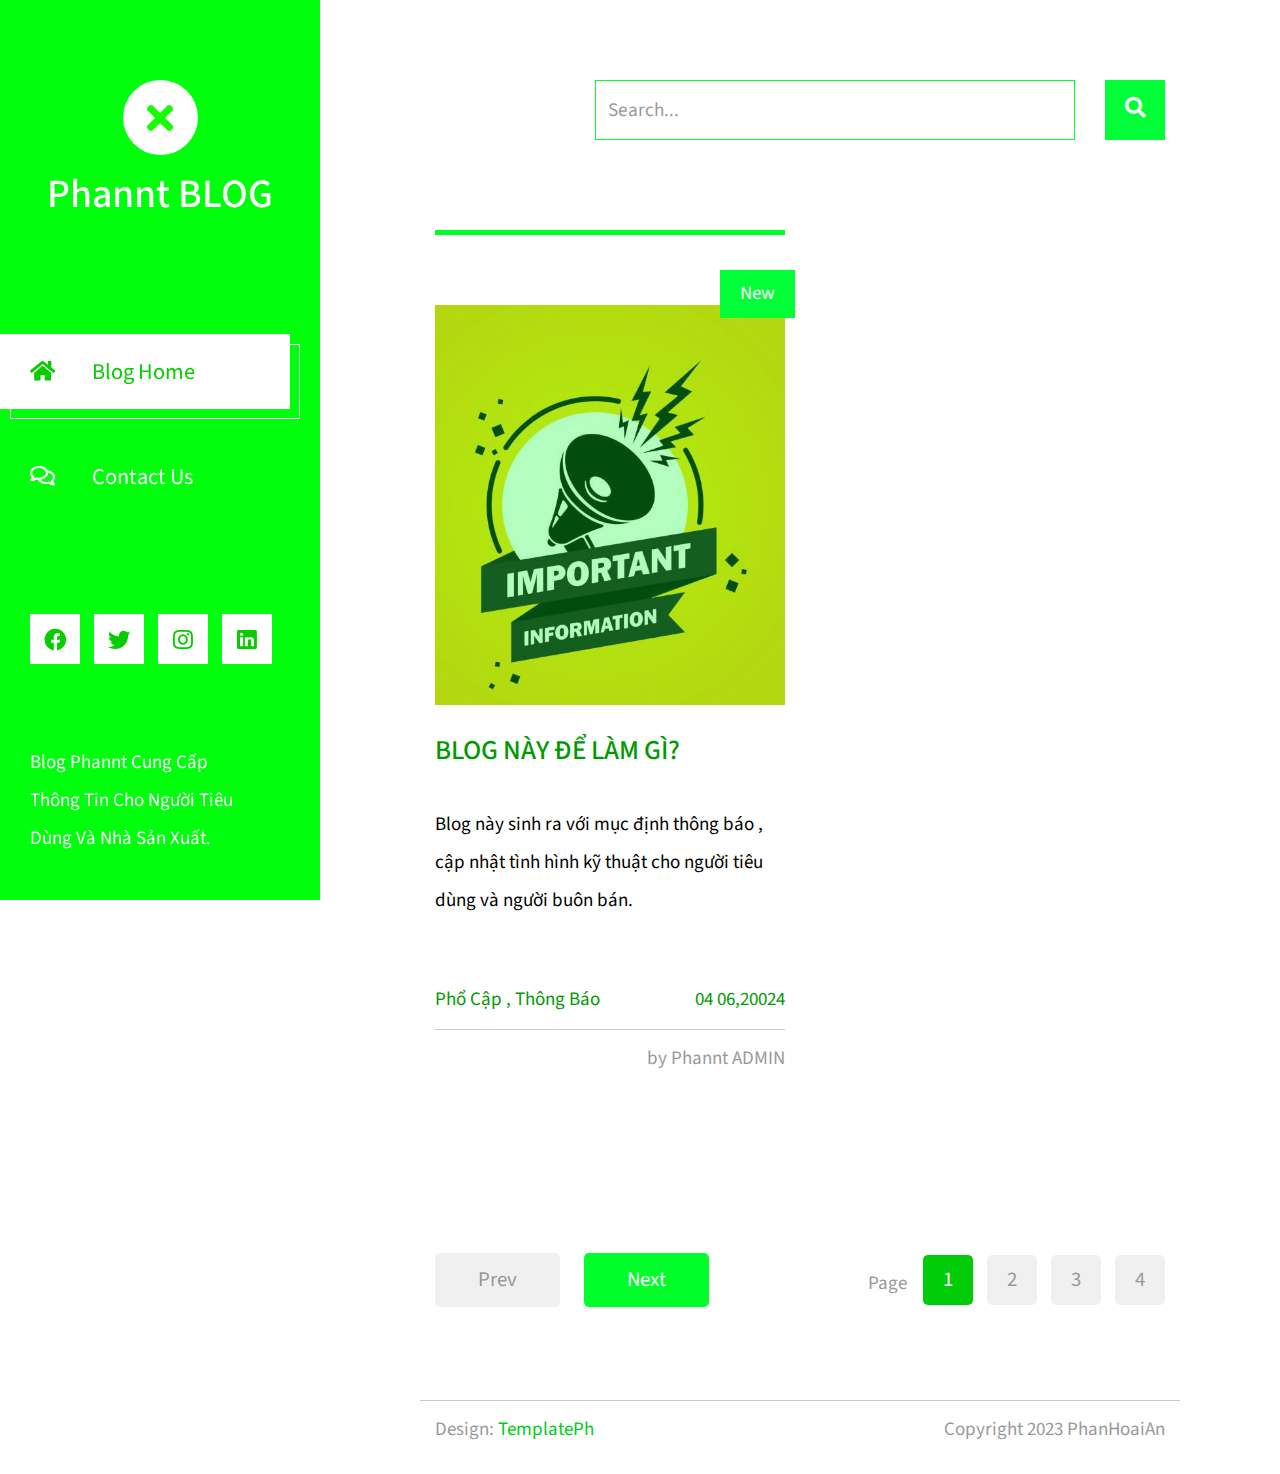
<file: blog/index.html>
<!DOCTYPE html>
<html lang="en">
<head>
	<meta charset="UTF-8">
	<meta name="viewport" content="width=device-width, initial-scale=1.0">
	<title>BLOG</title>
	<link rel="stylesheet" href="fontawesome/css/all.min.css"> <!-- https://fontawesome.com/ -->
	<link href="https://fonts.googleapis.com/css2?family=Source+Sans+Pro&display=swap" rel="stylesheet"> <!-- https://fonts.google.com/ -->
    <link href="css/bootstrap.min.css" rel="stylesheet">
    <link href="css/templatemo-xtra-blog.css" rel="stylesheet">
<!--
    
TemplateMo 553 Xtra Blog

https://templatemo.com/tm-553-xtra-blog

-->
</head>
<body>
	<header class="tm-header" id="tm-header">
        <div class="tm-header-wrapper">
            <button class="navbar-toggler" type="button" aria-label="Toggle navigation">
                <i class="fas fa-bars"></i>
            </button>
            <div class="tm-site-header">
                <div class="mb-3 mx-auto tm-site-logo"><i class="fas fa-times fa-2x"></i></div>            
                <h1 class="text-center">Phannt BLOG</h1>
            </div>
            <nav class="tm-nav" id="tm-nav">            
                <ul>
                    <li class="tm-nav-item active"><a href="index.html" class="tm-nav-link">
                        <i class="fas fa-home"></i>
                        Blog Home
                    </a></li>
                    
                    <li class="tm-nav-item"><a href="https://www.facebook.com/profile.php?id=100090866011142" class="tm-nav-link">
                        <i class="far fa-comments"></i>
                        Contact Us
                    </a></li>
                </ul>
            </nav>
            <div class="tm-mb-65">
                <a rel="nofollow" href="https://www.facebook.com/profile.php?id=100090866011142" class="tm-social-link">
                    <i class="fab fa-facebook tm-social-icon"></i>
                </a>
                <a href="https://twitter.com" class="tm-social-link">
                    <i class="fab fa-twitter tm-social-icon"></i>
                </a>
                <a href="https://instagram.com" class="tm-social-link">
                    <i class="fab fa-instagram tm-social-icon"></i>
                </a>
                <a href="https://linkedin.com" class="tm-social-link">
                    <i class="fab fa-linkedin tm-social-icon"></i>
                </a>
            </div>
            <p class="tm-mb-80 pr-5 text-white">
                Blog Phannt Cung Cấp Thông Tin Cho Người Tiêu Dùng Và Nhà Sản Xuất.
            </p>
        </div>
    </header>
    <div class="container-fluid">
        <main class="tm-main">
            <!-- Search form -->
            <div class="row tm-row">
                <div class="col-12">
                    <form method="GET" class="form-inline tm-mb-80 tm-search-form">                
                        <input class="form-control tm-search-input" name="query" type="text" placeholder="Search..." aria-label="Search">
                        <button class="tm-search-button" type="submit">
                            <i class="fas fa-search tm-search-icon" aria-hidden="true"></i>
                        </button>                                
                    </form>
                </div>                
            </div>            
            <div class="row tm-row">
                <article class="col-12 col-md-6 tm-post">
                    <hr class="tm-hr-primary">
                    <a href="./bai-viet/post1.html" class="effect-lily tm-post-link tm-pt-60">
                        <div class="tm-post-link-inner">
                            <img src="img/img-01.jpg" alt="Image" class="img-fluid">                            
                        </div>
                        <span class="position-absolute tm-new-badge">New</span>
                        <h2 class="tm-pt-30 tm-color-primary tm-post-title">BLOG NÀY ĐỂ LÀM GÌ?</h2>
                    </a>                    
                    <p class="tm-pt-30">
                        Blog này sinh ra với mục định thông báo , cập nhật tình hình kỹ thuật cho người tiêu dùng và người buôn bán.
                    </p>
                    <div class="d-flex justify-content-between tm-pt-45">
                        <span class="tm-color-primary">Phổ Cập , Thông Báo</span>
                        <span class="tm-color-primary">04 06,20024</span>
                    </div>
                    <hr>
                    <div class="d-flex justify-content-between">
                        <span></span>
                        <span>by Phannt ADMIN</span>
                    </div>
                </article>
                
            </div>
            <div class="row tm-row tm-mt-100 tm-mb-75">
                <div class="tm-prev-next-wrapper">
                    <a href="#" class="mb-2 tm-btn tm-btn-primary tm-prev-next disabled tm-mr-20">Prev</a>
                    <a href="#" class="mb-2 tm-btn tm-btn-primary tm-prev-next">Next</a>
                </div>
                <div class="tm-paging-wrapper">
                    <span class="d-inline-block mr-3">Page</span>
                    <nav class="tm-paging-nav d-inline-block">
                        <ul>
                            <li class="tm-paging-item active">
                                <a href="#" class="mb-2 tm-btn tm-paging-link">1</a>
                            </li>
                            <li class="tm-paging-item">
                                <a href="#" class="mb-2 tm-btn tm-paging-link">2</a>
                            </li>
                            <li class="tm-paging-item">
                                <a href="#" class="mb-2 tm-btn tm-paging-link">3</a>
                            </li>
                            <li class="tm-paging-item">
                                <a href="#" class="mb-2 tm-btn tm-paging-link">4</a>
                            </li>
                        </ul>
                    </nav>
                </div>                
            </div>            
            <footer class="row tm-row">
                <hr class="col-12">
                <div class="col-md-6 col-12 tm-color-gray">
                    Design: <a rel="nofollow" target="_parent" href="https://hoaian.fun" class="tm-external-link">TemplatePh</a>
                </div>
                <div class="col-md-6 col-12 tm-color-gray tm-copyright">
                    Copyright 2023 PhanHoaiAn
                </div>
            </footer>
        </main>
    </div>
    <script src="js/jquery.min.js"></script>
    <script src="js/templatemo-script.js"></script>
</body>
</html>
</file>
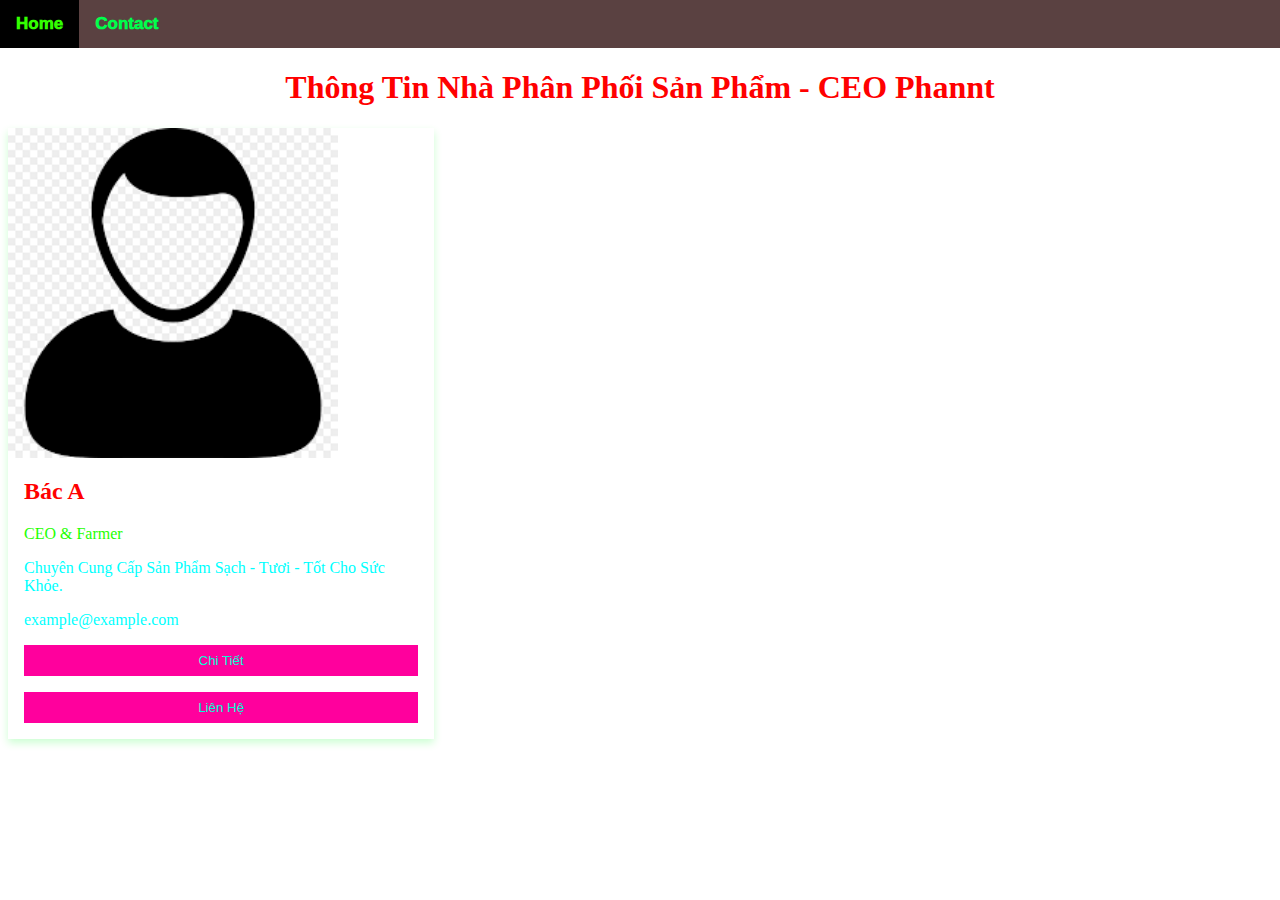
<file: ceo/index.html>
<html lang="en">
<head>
    <meta charset="UTF-8">
    <meta http-equiv="X-UA-Compatible" content="IE=edge">
    <meta name="viewport" content="width=device-width, initial-scale=1.0">
    <title>CEO - Phannt</title>
    <link rel="stylesheet" href="style.css">
    <link rel="shortcut icon" href="./image/logo-by-PhAnnt.png" type="image/x-icon">
    <link rel="stylesheet" href="https://cdnjs.cloudflare.com/ajax/libs/font-awesome/4.7.0/css/font-awesome.min.css">
</head>
<body>
    

    <div class="topnav" id="myTopnav">
      <a href="#home" class="active">Home</a>
      
      <a href="https://hoaian.fun">Contact</a>
 
      <a href="javascript:void(0);" class="icon" onclick="myFunction()">
        <i class="fa fa-bars"></i>
      </a>
    </div>

    <div class="text" style="text-align: center;">
        <h1 style="color:red">Thông Tin Nhà Phân Phối Sản Phẩm - CEO Phannt </h1>
    </div>
    <div class="row">
        <div class="column">
          <div class="card">
            <img src="[data-uri]" alt="demo" style="height:330px; width:330px">
            <div class="container">
              <h2 style="color:red">Bác A</h2>
              <p class="title">CEO &amp; Farmer</p>
              <div class="txt1" style="color: aqua;">
                <p>Chuyên Cung Cấp Sản Phẩm Sạch - Tươi - Tốt Cho Sức Khỏe.</p>
              <p>example@example.com</p>
              </div>
              <a href="./ceo-sanpham/ceo-sanpham01.html " style="text-decoration: none; color: aqua;"><p><button class="button">Chi Tiết </button></p></a>
              <p><button class="button">Liên Hệ</button></p>
            </div>
          </div>
        </div>
      
      <script>
        function myFunction() {
    var x = document.getElementById("myTopnav");
    if (x.className === "topnav") {
      x.className += " responsive";
    } else {
      x.className = "topnav";
    }
  }
      </script>
</body>
</html>
</file>
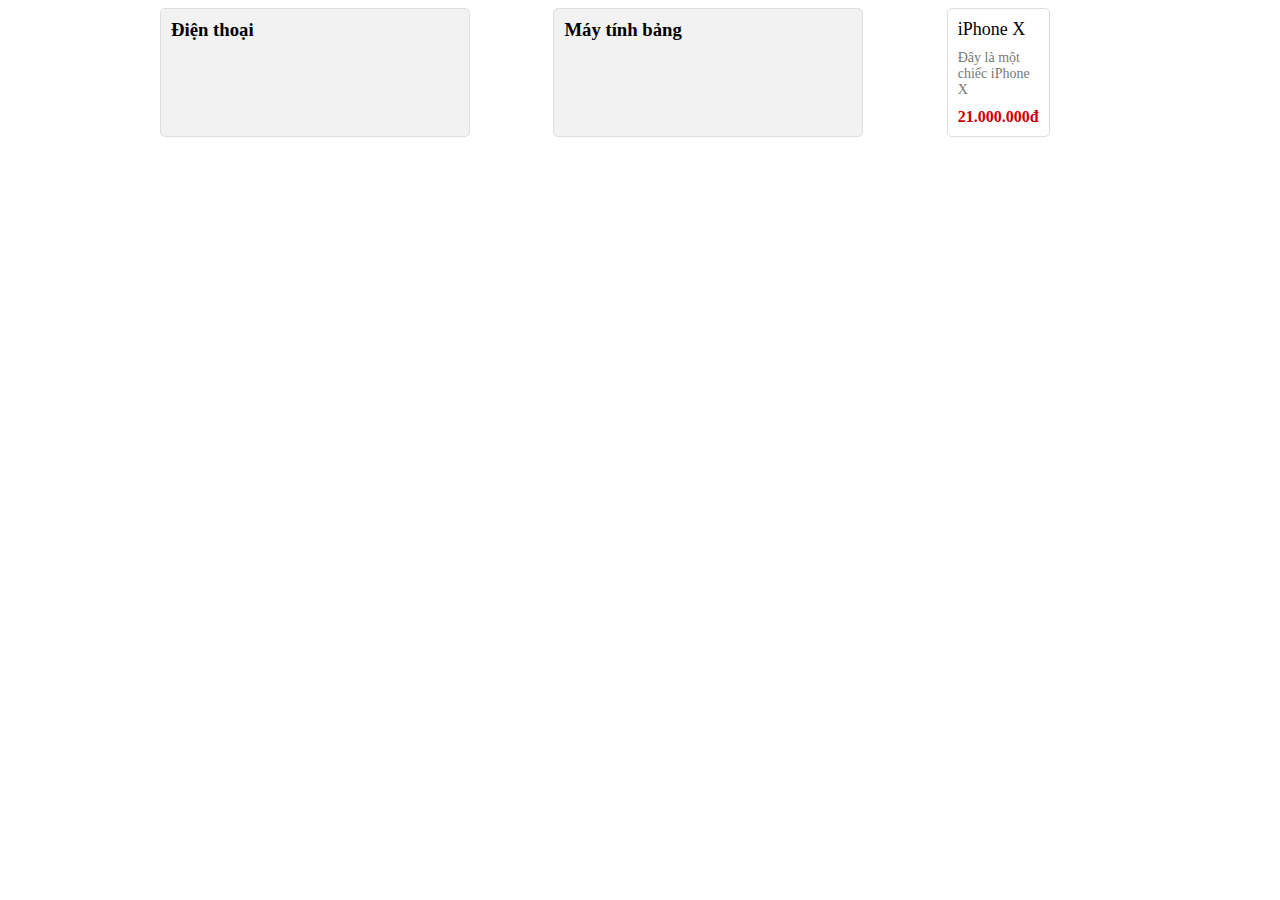
<file: danhmuc/index.html>
<!DOCTYPE html>
<html>
<head>
	<title>Sản phẩm</title>
	<style type="text/css">
		.container {
			display: flex;
			flex-wrap: wrap;
			justify-content: space-between;
			max-width: 960px;
			margin: 0 auto;
		}

		.category {
			flex-basis: 30%;
			background-color: #f2f2f2;
			border: 1px solid #ddd;
			border-radius: 5px;
			padding: 10px;
			margin-bottom: 20px;
		}

		.category h3 {
			margin: 0;
		}

		.products {
			display: flex;
			flex-wrap: wrap;
		}

		.product {
			flex-basis: 30%;
			background-color: #fff;
			border: 1px solid #ddd;
			border-radius: 5px;
			padding: 10px;
			margin-bottom: 20px;
		}

		.product h4 {
			margin: 0;
			font-size: 18px;
			font-weight: normal;
		}

		.product p {
			font-size: 14px;
			color: #777;
			margin: 10px 0;
		}

		.product .price {
			font-size: 16px;
			font-weight: bold;
			color: #c00;
		}
	</style>
</head>
<body>
	<div class="container">
		<!-- danh sách các danh mục -->
		<div class="category">
			<h3>Điện thoại</h3>
		</div>
		<div class="category">
			<h3>Máy tính bảng</h3>
		</div>

		<!-- danh sách sản phẩm -->
		<div class="products">
			<div class="product">
				<h4>iPhone X</h4>
				<p>Đây là một chiếc iPhone X</p>
				<div class="price">21.000.000đ</div>
</file>
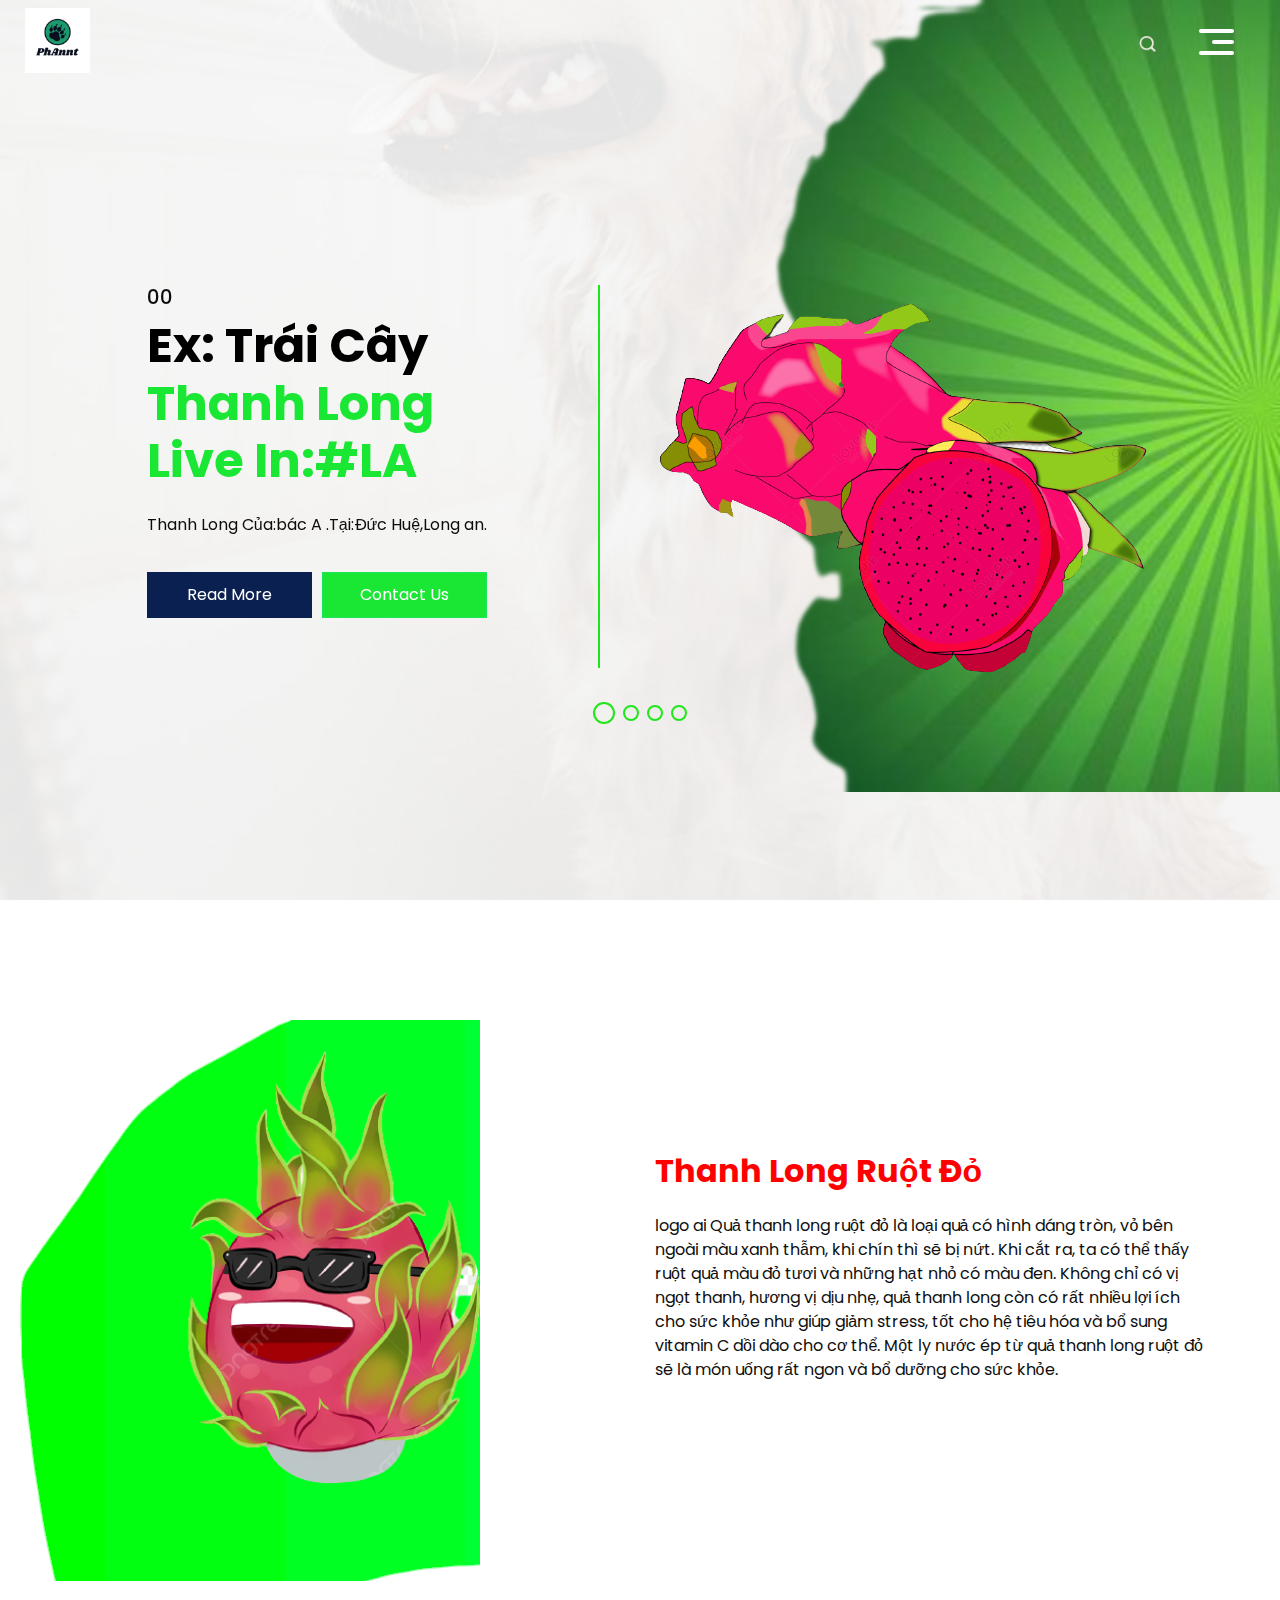
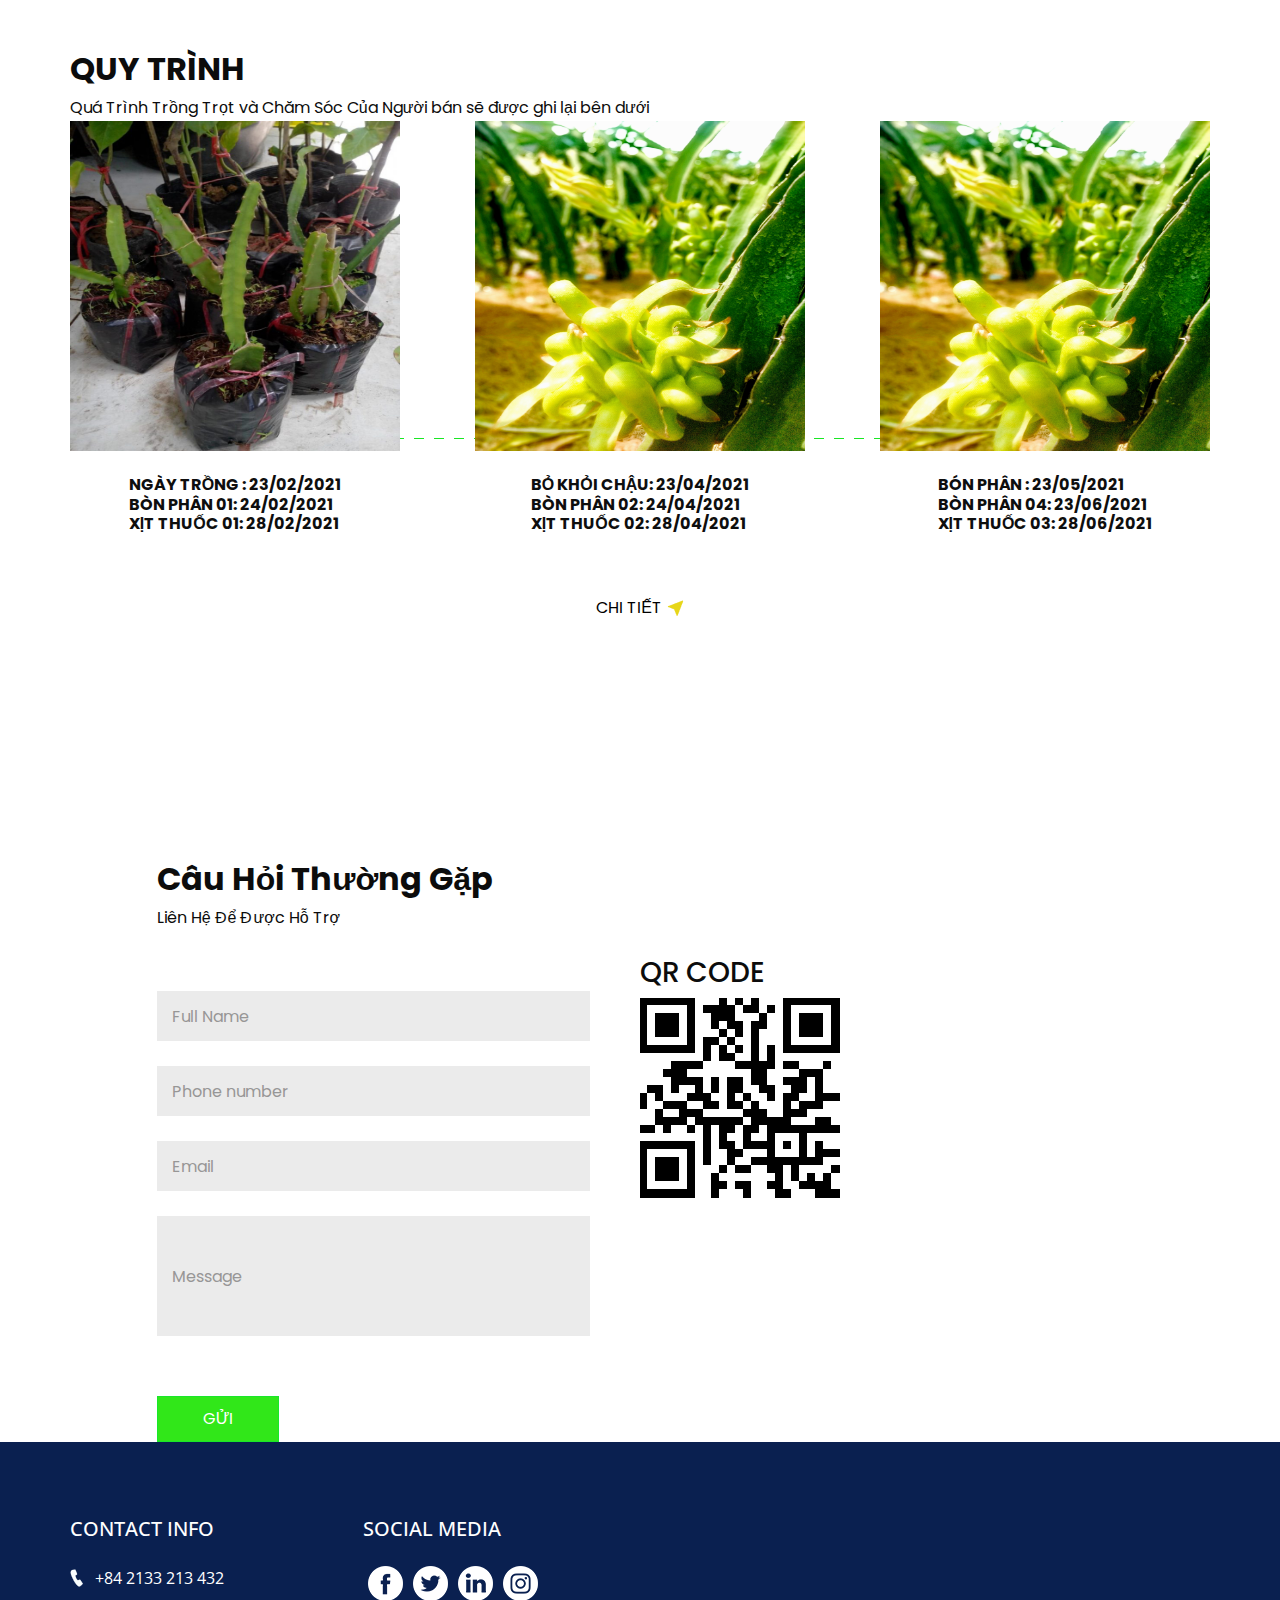
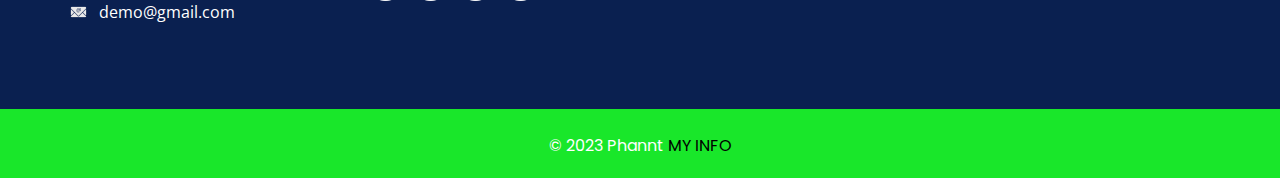
<file: store/product-1/index.html>
<!DOCTYPE html>
<html>

<head>
  <!-- Basic -->
  <meta charset="utf-8" />
  <meta http-equiv="X-UA-Compatible" content="IE=edge" />
  <!-- Mobile Metas -->
  <meta name="viewport" content="width=device-width, initial-scale=1, shrink-to-fit=no" />
  <!-- Site Metas -->
  <meta name="keywords" content="" />
  <meta name="description" content="" />
  <meta name="author" content="" />

  <title>Phannt - Sản Phẩm 1 - DUYỆT</title>

  <!-- bootstrap core css -->
  <link rel="stylesheet" type="text/css" href="css/bootstrap.css" />
<link rel="shortcut icon" href="./image/logo-by-PhAnnt.png" type="image/x-icon">
  <!-- fonts style -->
  <link href="https://fonts.googleapis.com/css?family=Open+Sans|Poppins:400,700&display=swap" rel="stylesheet">
  <!-- Custom styles for this template -->
  <link href="css/style.css" rel="stylesheet" />
  <!-- responsive style -->
  <link href="css/responsive.css" rel="stylesheet" />
</head>

<body>
  <div class="hero_area ">
    <!-- header section strats -->
    <header class="header_section">
      <div class="container-fluid">
        <nav class="navbar navbar-expand-lg custom_nav-container">
          <a class="navbar-brand" href="index.html">
            <img src="./image/logo-by-PhAnnt.png" alt="">
          </a>
          <div class="" id="">
            <div class="User_option">
              <form class="form-inline my-2  mb-3 mb-lg-0">
                <input type="search" placeholder="Search">
                <button class="btn   my-sm-0 nav_search-btn" type="submit"></button>
              </form>
            </div>

            <div class="custom_menu-btn">
              <button onclick="openNav()">
                <span class="s-1">

                </span>
                <span class="s-2">

                </span>
                <span class="s-3">

                </span>
              </button>
            </div>
            <div id="myNav" class="overlay">
              <div class="overlay-content">
                <a href="index.html">Home</a>
                <a href="about.html">About</a>
                <a href="contact.html">Contact Us</a>
              </div>
            </div>
          </div>
        </nav>
      </div>
    </header>
    <!-- end header section -->
    <!-- slider section -->
    <section class="slider_section">
      <div id="carouselExampleIndicators" class="carousel slide" data-ride="carousel">
        <ol class="carousel-indicators">
          <li data-target="#carouselExampleIndicators" data-slide-to="0" class="active"></li>
          <li data-target="#carouselExampleIndicators" data-slide-to="1"></li>
          <li data-target="#carouselExampleIndicators" data-slide-to="2"></li>
          <li data-target="#carouselExampleIndicators" data-slide-to="3"></li>
        </ol>
        <div class="carousel-inner">
          <div class="carousel-item active">
            <div class="container-fluid">
              <div class="row">
                <div class="col-md-5 offset-md-1">
                  <div class="detail-box">
                    <div class="number">
                      <h5>
                        00
                      </h5>
                    </div>
                    <h1>
                      Ex: Trái Cây  <br>
                      <span>
                      Thanh Long <br> Live In:#LA
                      </span>
                    </h1>
                    <p>
                     Thanh Long Của:bác A .Tại:Đức Huệ,Long an.
                    </p>
                    <div class="btn-box">
                      <a href="" class="btn-1">
                        Read More
                      </a>
                      <a href="" class="btn-2">
                        Contact Us
                      </a>
                    </div>
                  </div>
                </div>
                <div class="col-md-6">
                  <div class="img-box">
                    <img src="images/slider-img.png" alt="">
                  </div>
                </div>
              </div>
            </div>
          </div>
          
        </div>
      </div>

    </section>
    <!-- end slider section -->
  </div>

  <!-- about section -->

  

  <!-- end animal section -->

  <!-- pet section -->

  <section class="pet_section layout_padding">
    <div class="container">
      <div class="row">
        <div class="col-md-6">
          <div class="img-box">
            <img src="images/pet-img.png" alt="">
          </div>
        </div>
        <div class="col-md-6">
          <div class="detail-box">
            <div class="heading_container">
              
              <h2 style="color: red;">
                Thanh Long Ruột Đỏ 
              </h2>
            </div>
            <p>
              logo ai

Quả thanh long ruột đỏ là loại quả có hình dáng tròn, vỏ bên ngoài màu xanh thẫm, khi chín thì sẽ bị nứt. Khi cắt ra, ta có thể thấy ruột quả màu đỏ tươi và những hạt nhỏ có màu đen. Không chỉ có vị ngọt thanh, hương vị dịu nhẹ, quả thanh long còn có rất nhiều lợi ích cho sức khỏe như giúp giảm stress, tốt cho hệ tiêu hóa và bổ sung vitamin C dồi dào cho cơ thể. Một ly nước ép từ quả thanh long ruột đỏ sẽ là món uống rất ngon và bổ dưỡng cho sức khỏe.
            </p>
            
          </div>
        </div>
      </div>
    </div>
  </section>

  <!-- end pet section -->

  <!-- us section -->

  <section class="us_section layout_padding-bottom">
    <div class="container">
      <div class="heading_container">
    
        <h2>
          QUY TRÌNH
        </h2>
        <p>
         Quá Trình Trồng Trọt và Chăm Sóc Của Người bán sẽ được ghi lại bên dưới
        </p>
      </div>
      <div class="us_container">
        <div class="box">
          <div class="img1-box">
            <img src="images/pet1.png" height="330px" width="330px" alt="">
          </div>
          <br>
          <div class="detail-box">
            <h6>
              Ngày trồng : 23/02/2021
              <br>
              Bòn Phân 01: 24/02/2021
              <br>
              Xịt Thuốc 01: 28/02/2021
            </h6>
          </div>
        </div>
        <div class="box">
          <div class="img1-box">
            <img src="images/pet2.png" height="330px" width="330px" alt="">
          </div>
          <div class="nx">
<br>
          </div>
          <div class="detail-box">
            <h6>
              Bỏ Khỏi Chậu: 23/04/2021
              <br>
              Bòn Phân 02: 24/04/2021
              <br>
              Xịt Thuốc 02: 28/04/2021
            </h6>
          </div>
        </div>
        <div class="box">
          <div class="img1-box">
            <img src="images/pet2.png" height="330px" width="330px"  alt="">
          </div>
         <br>
          <div class="detail-box">
            <h6>
              Bón Phân : 23/05/2021
              <br>
              Bòn Phân 04: 23/06/2021
              <br>
              Xịt Thuốc 03: 28/06/2021
            </h6>
          </div>
        </div>
      </div>
      <div class="btn-box">
        <a href="./chi-tiet.html">
          <span style="color:black">
            CHI TIẾT
          </span>
          <img src="images/link-arrow.png" alt="">
        </a>
      </div>
    </div>
  </section>

  <!-- end us section -->

  <!-- food section -->

  

  <!-- end client section -->

  <!-- contact section -->

  <section class="contact_section layout_padding-top">
    <div class="container-fluid">
      <div class="row">
        <div class="col-md-5 offset-md-1">
          <div class="form_container">
            <div class="heading_container">
             
              <h2>
               Câu Hỏi Thường Gặp
              </h2>
              <p>
                Liên Hệ Để Được Hỗ Trợ
              </p>
            </div>
            <form action="">
              <div>
                <input type="text" placeholder="Full Name " />
              </div>
              <div>
                <input type="text" placeholder="Phone number" />
              </div>
              <div>
                <input type="email" placeholder="Email" />
              </div>
              <div>
                <input type="text" class="message-box" placeholder="Message" />
              </div>
              <div class="d-flex ">
                <button>
                  GỬI
                </button>
              </div>
            </form>
          </div>
        </div>
        <div class="col-md-6 px-0">
          <br>
          <br><br><br>
          <h3>QR CODE </h3>
          <img src="./images/QR.png" alt="" >
        </div>
      </div>
    </div>
  </section>

  <!-- end contact section -->


  <!-- info section -->
  <section class="info_section ">
    <div class="container">
      <div class="row">
        <div class="col-md-6 col-lg-3">
          <div class="info_contact">
            <h5>
              CONTACT INFO
            </h5>
            <div>
              <img src="images/call.png" alt="" />
              <p>
                +84 2133 213 432
              </p>
            </div>
            <div>
              <img src="images/mail.png" alt="" />
              <p>
                demo@gmail.com
              </p>
            </div>
          </div>
        </div>
        

        <div class="col-md-6 col-lg-3">
          <div class="info_social">
            <h5>
              social media
            </h5>
            <div class="social_container">
              <div>
                <a href="">
                  <img src="images/fb.png" alt="" />
                </a>
              </div>
              <div>
                <a href="">
                  <img src="images/twitter.png" alt="" />
                </a>
              </div>
              <div>
                <a href="">
                  <img src="images/linkedin.png" alt="" />
                </a>
              </div>
              <div>
                <a href="">
                  <img src="images/instagram.png" alt="" />
                </a>
              </div>
            </div>
          </div>
        </div>
       
          </div>
        </div>
      </div>
    </div>
  </section>

  <!-- end info_section -->


  <!-- footer section -->
  <section class="container-fluid footer_section ">
    <p>
      &copy; 2023 Phannt
      <a href="https://facebook.com/HoaiAnShungChing" style="color:rgb(0, 0, 0)">MY INFO</a>
    </p>
  </section>
  <!-- end  footer section -->


  <script type="text/javascript" src="js/jquery-3.4.1.min.js"></script>
  <script type="text/javascript" src="js/bootstrap.js"></script>
  <script>
    function openNav() {
      document.getElementById("myNav").classList.toggle("menu_width")
      document.querySelector(".custom_menu-btn").classList.toggle("menu_btn-style")
    }
  </script>

</body>

</html>
</file>
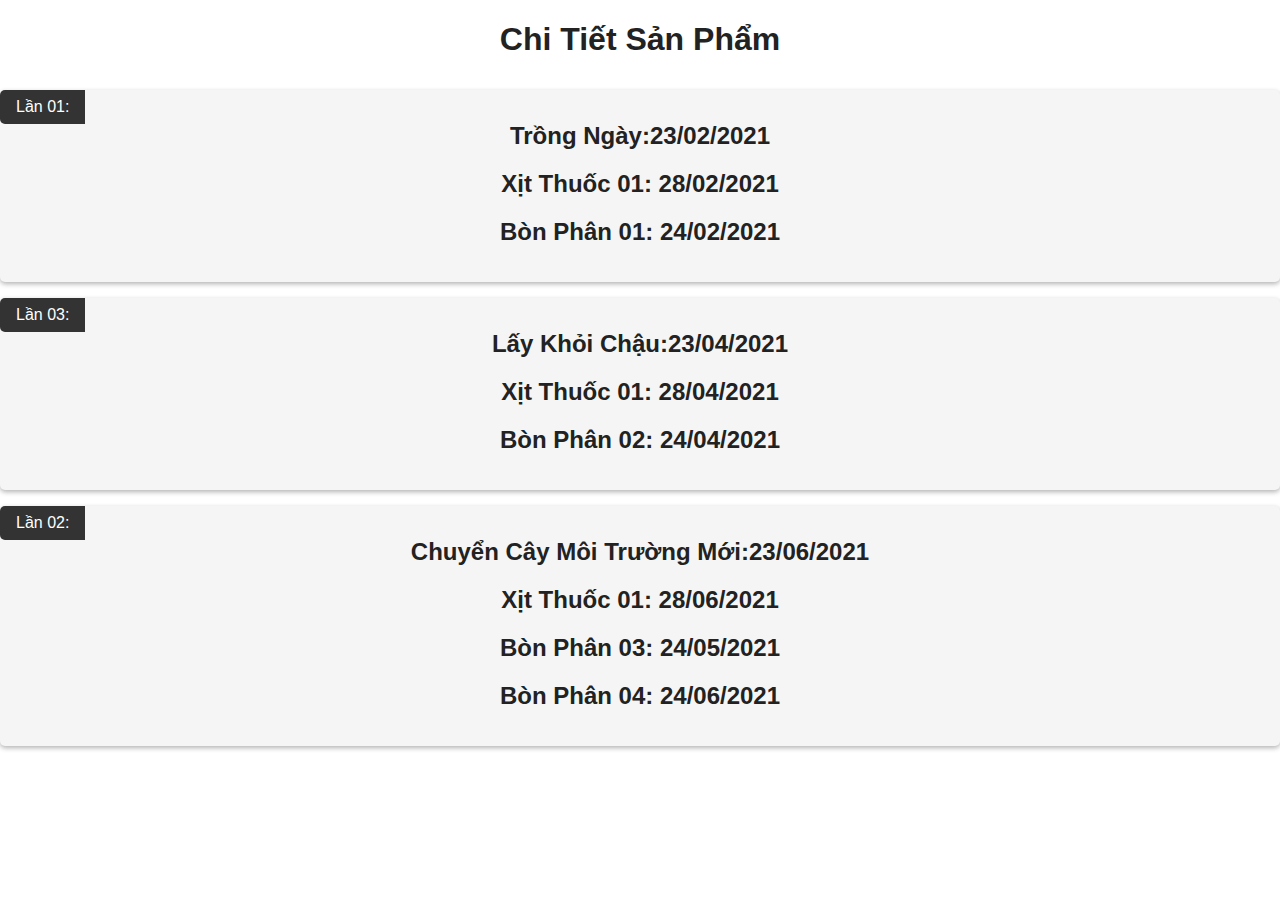
<file: store/product-1/chi-tiet.html>
<!DOCTYPE html>
<html lang="en">
<head>
    <meta charset="UTF-8">
    <meta http-equiv="X-UA-Compatible" content="IE=edge">
    <meta name="viewport" content="width=device-width, initial-scale=1.0">
    <title>Chi Tiêt Sản Phẩm</title>
    <link rel="shortcut icon" href="./image/logo-by-PhAnnt.png" type="image/x-icon">
</head>
<body>
    <style>
/* Thiết lập font chữ và màu sắc cho trang web */

body {
  font-family: "Helvetica Neue", Helvetica, Arial, sans-serif;
  color: #222;
 margin: 0;
  padding: 0;
  background-image: url(https://c4.wallpaperflare.com/wallpaper/743/153/113/fire-4k-hd-full-screen-wallpaper-preview.jpg);
background-size: cover;
}

/* Thiết lập định dạng cho các phần tử liệt kê */

ul {
  list-style: none;
  padding: 0;
  margin: 2rem 0;
}

li {
  padding: 1rem;
  margin-bottom: 1rem;
  background-color: #f5f5f5;
  border-radius: 5px;
  box-shadow: 0px 2px 5px rgba(0, 0, 0, 0.3);
  position: relative;
}

li span {
  position: absolute;
  top: 0;
  left: 0;
  color: #fff;
  background-color: #333;
  padding: 0.5rem 1rem;
  border-radius: 5px 0 0 5px;
}

li h2 {
  margin-top: 1rem;
}

/* Hiệu ứng chuyển động cho phần tử liệt kê */

li:hover {
  transform: translateX(10px);
  transition: transform 0.2s ease-in-out;
}

    </style>
    <div class="ct" style="text-align: center;">
    
      <h1>Chi Tiết Sản Phẩm</h1>
    
      <ul>
        <li>
            <span>Lần 01:</span>
          <h2>Trồng Ngày:23/02/2021</h2> 
          <h2> Xịt Thuốc 01: 28/02/2021</h2>
          <h2>Bòn Phân 01: 24/02/2021</h2>
          <!-- Thêm Ảnh Nếu Có -->

        </li>
        <li>
            <span>Lần 03:</span>
          <h2>Lấy Khỏi Chậu:23/04/2021</h2>
          <h2> Xịt Thuốc 01: 28/04/2021</h2>
          <h2>Bòn Phân 02: 24/04/2021</h2>
          <!-- Thêm Ảnh Nếu Có -->
        </li>
        <li>
            <span>Lần 02:</span>
          <h2>Chuyển Cây Môi Trường Mới:23/06/2021</h2>
          <h2> Xịt Thuốc 01: 28/06/2021</h2>
          <h2>Bòn Phân 03: 24/05/2021</h2>
          <h2>Bòn Phân 04: 24/06/2021</h2>
          <!-- Thêm Ảnh Nếu Có -->
        </li>
      </ul>
    
    </div>
    
    
</body>
</html>
</file>
<file: blog/css/templatemo-xtra-blog.css>
html { overflow-x: hidden; }

body {
    margin: 0;
    padding: 0;
    font-family: 'Source Sans Pro', sans-serif;
    font-size: 19px;
    line-height: 2em;
    overflow-x: hidden;
}

p, span { color: #999; }
hr { 
    border-top-color: #CCC; 
    margin-top: 10px;
    margin-bottom: 10px;
}
.form-control::-webkit-input-placeholder { color: #999; }  
.form-control:-ms-input-placeholder { color: #999; }  
.form-control::placeholder { color: #999; }

.tm-header {
    background-color: rgb(0, 255, 13);
    color: white;
    
    position: fixed;
    top: 0;
    left: 0;
    bottom: 0;
    z-index: 100;
    width: 400px;
    overflow-y: visible;     
}

.tm-header-wrapper {
    overflow-y: scroll;
    scrollbar-width: none;
    -ms-overflow-style: none;
    padding: 30px;
    width: 100%;
    height: 100%; 
}

.tm-header-wrapper::-webkit-scrollbar {
    width: 0;
    height: 0;
}

.tm-site-header {
    margin-top: 50px;
    margin-bottom: 115px;
}

.tm-site-logo {
    width: 75px;
    height: 75px;
    border-radius: 50%;
    background-color: white;    
    display: flex;
    align-items: center;
    justify-content: center;
}

.tm-site-logo i { color: rgb(21, 255, 0); }

.tm-main {
    margin-left: 400px;
    padding: 80px 100px 25px;
}

.tm-post { max-width: 470px; }

.tm-row {
    max-width: 980px;
    justify-content: space-between;
}

.tm-nav { margin-bottom: 100px; }

.tm-nav-item {
    list-style: none;
    margin-bottom: 30px;
}

.tm-nav-link {
    color: white;
    background-color: transparent;
    height: 75px;
    width: 100%;
    max-width: 300px;    
    display: flex;
    align-items: center;
    font-size: 1.4rem;
    padding: 30px;
}

.tm-nav-item:hover .tm-nav-link,
.tm-nav-item.active .tm-nav-link
 {
    color: rgb(7, 204, 0);
    background-color: white;
    text-decoration: none;
}

.tm-nav ul { position: relative; }

.tm-nav-item:hover:after,
.tm-nav-item.active:after {
    content: '';
    width: 100%;
    max-width: 300px;    
    height: 75px;
    display: block;
    border: 1px solid white;
    margin-left: 10px;
    margin-top: -65px;
    position: absolute;
    z-index: -1000;
}

.tm-nav-link i { margin-right: 37px; }

ul { 
    margin: 0; 
    padding: 0;
}

.tm-nav { margin-left: -30px; }

.tm-social-link {
    display: inline-block;
    background-color: white;    
    font-size: 1.4rem;
    width: 50px;
    height: 50px;
    text-align: center;
    padding-top: 8px; 
    margin-right: 15px;   
    margin-bottom: 15px;
}

.tm-social-icon { 
    color: rgb(7, 204, 0);    
    transition: all 0.3s ease;
}

.tm-social-link:hover .tm-social-icon.fa-facebook { color: #3b5998; }
.tm-social-link:hover .tm-social-icon.fa-twitter { color: #00acee; }
.tm-social-link:hover .tm-social-icon.fa-instagram { color: #3f729b; }
.tm-social-link:hover .tm-social-icon.fa-linkedin { color: #0e76a8; }
.navbar-toggler { display: none; }

.tm-search-form {
    display: flex;
    align-items: center;
    justify-content: flex-end;
}

.form-inline .form-control.tm-search-input {
    display: block;
    height: 60px;
    width: 480px;
    margin-right: 30px;
    border-radius: 0;
    border-color: rgb(5, 255, 39);
    font-size: 1.2rem;
}

.tm-search-button {
    width: 60px;
    height: 60px;
    border: none;
    background-color: rgb(0, 255, 55);
    transition: all 0.3s ease;
}
.tm-pt-30{
    color: black;
}
.tm-search-button:hover { background-color: #09ff00; }

.tm-search-icon {
    color: white;
    font-size: 1.3rem;
}

.tm-post-link {
    display: block;
    position: relative;
	cursor: pointer;
}

.tm-post-link-inner {
    overflow: hidden;
    background: #07ff30;
}

.tm-post-link img {
    position: relative;
	display: block;
	min-height: 100%;
	max-width: 100%;
	opacity: 0.8;
}

.effect-lily img {
	max-width: none;
	width: -webkit-calc(100% + 50px);
	width: calc(100% + 50px);
	opacity: 0.7;
	-webkit-transition: opacity 0.35s, -webkit-transform 0.35s;
	transition: opacity 0.35s, transform 0.35s;
	-webkit-transform: translate3d(-40px,0, 0);
	transform: translate3d(-40px,0,0);
}

.effect-lily:hover img { opacity: 1; }

.effect-lily:hover img {
    -webkit-transform: translate3d(0,0,0);
	transform: translate3d(0,0,0);
}

.tm-post { margin-bottom: 75px; }

.tm-new-badge {
    top: 25px;
    right: -10px;
    background-color: rgb(0, 255, 55);
    color: white;
    padding: 5px 20px;
}

.tm-post-title {
    font-size: 1.7rem;
    transition: all 0.3s ease;
}

.tm-h3 {
    font-size: 1.3rem;
    color: #999;
}

.tm-post-link:hover .tm-post-title { color: rgb(0, 255, 115); }

.tm-btn {
    display: inline-block;
    border-radius: 5px;
    font-size: 1.3rem;
    transition: all 0.3s ease;
}

.tm-btn-primary {    
    background-color: rgb(0, 255, 42);
    color: white;  
    padding: 8px 43px;
    border: none;
}

.tm-btn-small { padding: 8px 33px; }

.tm-btn-primary:hover {
    background-color: #00ff2a;
    color: white;
}

.tm-paging-nav ul li {
    list-style: none;
    display: inline-block;
    margin-right: 10px;
}

.tm-paging-nav ul li:last-child { margin-right: 0; }

.tm-paging-link {
    background-color: #F0F0F0;
    color: #999;
    width: 50px;
    height: 50px;
    display: flex;
    align-items: center;
    justify-content: center;    
}

.tm-paging-item .tm-paging-link:hover,
.tm-paging-item.active .tm-paging-link {
    background-color: rgb(0, 204, 10);
    color: white;
}

.tm-btn.disabled {
    background-color: #F0F0F0;
    color: #999;
    cursor: not-allowed;
}

.tm-external-link { color: rgb(0, 204, 27); }
.tm-external-link:hover { color: #10ff44; }

.tm-paging-wrapper {
    display: flex;
    justify-content: flex-end;
    align-items: center;
}

.tm-prev-next-wrapper,
.tm-paging-wrapper {
    flex: 0 0 50%;
    max-width: 50%;
    padding-left: 15px;
    padding-right: 15px;
}

.tm-copyright { text-align: right; }

/* Single Post page */
hr.tm-hr-primary { border-top: 5px solid rgb(0, 255, 42); }

video {
    width: 100%;
    height: auto;
}

.tm-comment {
    display: flex;
    align-items: flex-start;
}

.tm-comment-figure {
    margin-top: 10px;
    margin-right: 30px;
}

.tm-comment-reply { padding-left: 37px; }

.form-control {
    height: 45px;
    border-color: rgb(0, 255, 0);
    border-radius: 0;
}

.tm-comment-form { max-width: 360px; }
.tm-category-list { list-style-type: none; }
figure { margin: 0; }
figcaption { line-height: 1.4; }

.tm-post-full { max-width: 600px; }

.tm-post-sidebar {
    max-width: 280px;
    margin-left: auto;
    margin-right: 0;
}

.tm-pt-20 { padding-top: 20px; }
.tm-pt-30 { padding-top: 30px; }
.tm-pt-45 { padding-top: 45px; }
.tm-pt-60 { padding-top: 60px; }
.tm-mb-40 { margin-bottom: 40px; }
.tm-mb-45 { margin-bottom: 45px; }
.tm-mb-55 { margin-bottom: 55px; }
.tm-mb-60 { margin-bottom: 60px; }
.tm-mb-65 { margin-bottom: 65px; }
.tm-mb-75 { margin-bottom: 75px; }
.tm-mb-80 { margin-bottom: 80px; }
.tm-mb-120 { margin-bottom: 120px; }
.tm-mt-40 { margin-top: 40px; }
.tm-mt-100 { margin-top: 100px; }
.tm-mr-20 { margin-right: 20px; }
.tm-color-primary, span.tm-color-primary { color: rgb(0, 153, 0); }
a.tm-color-gray, .tm-color-gray { color: #999; }
a.tm-color-gray:hover { color: rgb(0, 153, 46); }
.tm-bg-gray { background-color: #F3F4F5; }
button:focus { outline: none; }
a:hover { 
    text-decoration: none; 
    color: #048c38;
}

a:hover figcaption { color: #056715; }
.img-thumbnail { max-width: none; }
.tm-about-pad { padding: 40px 35px; }
.tm-person { max-width: 430px; }
.tm-line-height-short { line-height: 1.8; }

.gmap_canvas {
    overflow:hidden;
    background:none!important;
    height:477px;
    width:100%;
}

.tm-social-links li { 
    list-style: none; 
    display: inline-block;
}

.tm-social-links li a {
    display: block;
    color: white;
    background-color: rgb(0, 204, 51);
    width: 45px;
    height: 45px;    
    margin-right: 15px;    
}

.tm-social-links li a i { transition: all 0.3s ease; }
.tm-social-links li a:hover i.fa-facebook { color: #3b5998; }
.tm-social-links li a:hover i.fa-twitter { color: #00ee34; }
.tm-social-links li a:hover i.fa-youtube { color: #c4302b; }
.tm-social-links li a:hover i.fa-instagram { color: #3f9b65; }

.tm-contact-right { padding-left: 55px; }
.tm-contact-form { max-width: 488px; }

.tm-contact-form input,
.tm-contact-form textarea {
    max-width: 360px;
}

.tm-contact-form label { font-size: 1.4rem; }
.tm-contact-form .form-group { display: flex; }

@media (max-width: 1540px) {
    .tm-header { width: 320px; }

    .tm-main {
        margin-left: 320px;
        width: calc(100% - 320px);
    }
}

@media (max-width: 1300px) {
    .tm-about-col {
        flex: 0 0 100%;
        max-width: 100%;
        margin-bottom: 30px;
    }
}

@media (max-width: 1288px) {
    .tm-social-link { margin-right: 10px; }
}

@media (max-width: 1199px) {
    .tm-post-sidebar { max-width: 440px; }
    .form-inline .form-control.tm-search-input { width: 420px; }
}

@media (max-width: 1086px) {
    .form-inline .form-control.tm-search-input {
        width: 80%;
        margin-right: 15px;
    }
}

/* Hide sidebar */
@media (max-width: 991px) {
    .tm-header {
        width: 320px;
        left: -320px;        
        transition: all 0.3s ease;
    }

    .tm-header.show { left: 0; }
    .tm-header-wrapper { padding: 15px; }

    .navbar-toggler {
        display: block;
        position: fixed;
        left: 0;
        top: 0;
        background-color: rgba(56, 204, 68, 0.75);
        color: white;
        padding: 10px 15px;
        transition: all 0.3s ease;
        border-radius: 0;
        top: 5px;
    }

    .tm-header.show .navbar-toggler { left: 320px; }

    .tm-main {
        margin-left: 0;
        padding: 50px 40px;
        width: 100%;
    }

    .tm-post-sidebar {
        margin-left: 0;
        margin-right: auto;
    }

    .tm-person-col { width: 50%; }
    .tm-person { flex-direction: row; }

    .tm-contact-left {
        flex: 0 0 58.333333%;
        max-width: 58.333333%;
    }

    .tm-contact-right {
        flex: 0 0 41.666667%;
        max-width: 41.666667%;
    }

    .tm-post-full { max-width: none; }
}

@media (max-width: 767px) {
    .form-inline .form-control.tm-search-input {
        width: 70%;
        max-width: 375px;
        margin-right: 15px;
    }

    .tm-search-form { justify-content: flex-start; }
    .tm-main { padding: 60px 10px; }

    .tm-prev-next-wrapper,
    .tm-paging-wrapper {
        flex: 0 0 100%;
        max-width: 100%;
    }

    .tm-paging-wrapper { 
        margin-top: 50px; 
        justify-content: flex-start;
    }

    .tm-copyright { text-align: left; }
}

@media (max-width: 1199px) and (min-width: 992px) {
    .tm-person-col,
    .tm-contact-left,
    .tm-contact-right {
        flex: 0 0 100%;
        max-width: 100%;
    }

    .tm-contact-right { padding-left: 15px; }

    .tm-post-col,
    .tm-aside-col {
        flex: 0 0 100%;
        max-width: 100%;
    }

    .tm-post-sidebar {
        margin-left: 0;
        margin-right: auto;
    }
}

@media (max-width: 709px) {
    .tm-person-col { width: 100%; }
}

@media (max-width: 991px) and (min-width: 826px) {
    .tm-about-col {
        flex: 0 0 33.3333%;
        max-width: 33.3333%;
    }

    .tm-person { flex-direction: row; }
}

@media (max-width: 630px) {
    .tm-contact-left,
    .tm-contact-right {
        flex: 0 0 100%;
        max-width: 100%;
    }

    .tm-contact-right { padding-left: 15px; }
}

@media (max-width: 575px) {
    .tm-contact-form input, 
    .tm-contact-form textarea {
        max-width: 100%;
    }
}

@media (max-width: 480px) {
    .tm-person-col { width: 100%; }
    .tm-person { flex-direction: row; }
}

@media (max-width: 380px) {
    .tm-person img { max-width: 120px; }
}
</file>
<file: ceo/style.css>
body{
    margin: 0;
    background-image: url(https://anhdepfree.com/wp-content/uploads/2022/12/anh-nen-may-tinh-4k-chill_48991223469.jpg);
}
.topnav {
    background-color: #5a4141;
    overflow: hidden;
  }
.topnav a {
    float: left;
    display: block;
    color: #00ff4c;
    text-align: center;
    padding: 14px 16px;
    text-decoration: none;
    font-size: 17px;
    font-weight: 1000;
    font-family: 'Segoe UI', Tahoma, Geneva, Verdana, sans-serif;
  }
  .topnav a:hover {
    background-color: #00eeff;
    color: black;
  }
  .topnav a.active {
    background-color: #000000;
    color: rgb(51, 255, 0);
  }
  .topnav .icon {
    display: none;
  }
  @media screen and (max-width: 600px) {
    .topnav a:not(:first-child) {display: none;}
    .topnav a.icon {
      float: right;
      display: block;
    }
  }
  @media screen and (max-width: 600px) {
    .topnav.responsive {position: relative;}
    .topnav.responsive a.icon {
      position: absolute;
      right: 0;
      top: 0;
    }
    .topnav.responsive a {
      float: none;
      display: block;
      text-align: left;
    }
  }
.column {
    float: left;
    width: 33.3%;
    margin-bottom: 16px;
    padding: 0 8px;
  }
  
  /* Display the columns below each other instead of side by side on small screens */
  @media screen and (max-width: 650px) {
    .column {
      width: 100%;
      display: block;
    }
  }
  
  /* Add some shadows to create a card effect */
  .card {
    box-shadow: 0 4px 8px 0 rgba(0, 255, 34, 0.2);
  }
  
  /* Some left and right padding inside the container */
  .container {
    padding: 0 16px;
  }
  
  /* Clear floats */
  .container::after, .row::after {
    content: "";
    clear: both;
    display: table;
  }
  
  .title {
    color: rgb(30, 255, 0);
  }
  
  .button {
    border: none;
    outline: 0;
    display: inline-block;
    padding: 8px;
    color: rgb(0, 255, 213);
    background-color: #ff009d;
    text-align: center;
    cursor: pointer;
    width: 100%;
  }
  
  .button:hover {
    background-color: #e281ff;
  }
</file>
<file: store/product-1/css/style.css>
body {
  font-family: "Poppins",
 sans-serif;
  color: #0c0c0c;
  background-color: #ffffff;
}

.layout_padding {
  padding-top: 120px;
  padding-bottom: 120px;
}

.layout_padding2 {
  padding-top: 45px;
  padding-bottom: 45px;
}

.layout_padding2-top {
  padding-top: 45px;
}

.layout_padding2-bottom {
  padding-bottom: 45px;
}

.layout_padding-top {
  padding-top: 120px;
}

.layout_padding-bottom {
  padding-bottom: 120px;
}

.heading_container {
  display: -webkit-box;
  display: -ms-flexbox;
  display: flex;
  -webkit-box-orient: vertical;
  -webkit-box-direction: normal;
      -ms-flex-direction: column;
          flex-direction: column;
  -webkit-box-align: start;
      -ms-flex-align: start;
          align-items: flex-start;
}

.heading_container img {
  max-width: 50px;
}

.heading_container h2 {
  font-weight: bold;
}

/*header section*/
.hero_area {
  height: 100vh;
  background-image: url(../images/hero-bg.jpg);
  background-size: cover;
  display: -webkit-box;
  display: -ms-flexbox;
  display: flex;
  -webkit-box-orient: vertical;
  -webkit-box-direction: normal;
      -ms-flex-direction: column;
          flex-direction: column;
  position: relative;
}

.hero_area::before {
  content: "";
  position: absolute;
  top: 0;
  right: 0;
  width: 45%;
  height: 88%;
  background-image: url(../images/hero-bg2.png);
  background-size: cover;
  background-position: left bottom;
  background-repeat: no-repeat;
}

.sub_page .hero_area {
  height: auto;
  background: none;
}

.sub_page .hero_area::before {
  width: 225px;
  height: 110px;
}

.header_section .container-fluid {
  padding-right: 25px;
  padding-left: 25px;
}

.header_section .nav_container {
  margin: 0 auto;
}

.custom_nav-container.navbar-expand-lg .navbar-nav .nav-item .nav-link {
  padding: 10px 15px;
  color: #d9ff00;
  text-align: center;
  text-transform: uppercase;
}

.custom_nav-container.navbar-expand-lg .navbar-nav .nav-item.active .nav-link, .custom_nav-container.navbar-expand-lg .navbar-nav .nav-item:hover .nav-link {
  color: #00ff0d;
}

a,
a:hover,
a:focus {
  text-decoration: none;
}

a:hover,
a:focus {
  color: initial;
}

.btn,
.btn:focus {
  outline: none !important;
  -webkit-box-shadow: none;
          box-shadow: none;
}

.custom_nav-container .nav_search-btn {
  background-image: url(../images/search-icon.png);
  background-size: 17px;
  background-repeat: no-repeat;
  background-position: center;
  width: 35px;
  height: 35px;
  padding: 0;
  border: none;
}

.navbar-brand {
  display: -webkit-box;
  display: -ms-flexbox;
  display: flex;
  -webkit-box-orient: vertical;
  -webkit-box-direction: normal;
      -ms-flex-direction: column;
          flex-direction: column;
  -webkit-box-align: center;
      -ms-flex-align: center;
          align-items: center;
}

.navbar-brand img {
  width: 65px;
}

.custom_nav-container {
  z-index: 99999;
  padding: 0;
  height: 80px;
  -webkit-box-pack: justify;
      -ms-flex-pack: justify;
          justify-content: space-between;
}

.custom_nav-container .navbar-toggler {
  outline: none;
}

.custom_nav-container .navbar-toggler .navbar-toggler-icon {
  background-image: url(../images/menu.png);
  background-size: 50px;
  width: 30px;
  height: 30px;
}

.lg_toggl-btn {
  background-color: transparent;
  border: none;
  outline: none;
  width: 56px;
  height: 40px;
  cursor: pointer;
}

.lg_toggl-btn:focus {
  outline: none;
}

.User_option {
  display: -webkit-box;
  display: -ms-flexbox;
  display: flex;
  -webkit-box-align: center;
      -ms-flex-align: center;
          align-items: center;
  margin-left: auto;
  margin-right: 75px;
}

.User_option .form-inline {
  position: relative;
  margin-right: 15px;
}

.User_option .form-inline input {
  display: none;
}

.custom_menu-btn {
  z-index: 9;
  position: absolute;
  right: 15px;
  top: 7px;
}

.custom_menu-btn button {
  margin-top: 14px;
  outline: none;
  border: none;
  background-color: transparent;
}

.custom_menu-btn button span {
  display: block;
  width: 35px;
  height: 4px;
  background-color: #ffffff;
  margin: 7px 0;
  -webkit-transition: all 0.3s;
  transition: all 0.3s;
  border-radius: 5px;
}

.menu_btn-style {
  position: fixed;
  right: 29px;
  top: 7px;
}

.custom_menu-btn .s-2 {
  -webkit-transition: all 0.1s;
  transition: all 0.1s;
  width: 22px;
  margin-left: auto;
}

.menu_btn-style button .s-1 {
  -webkit-transform: rotate(45deg) translateY(16px);
          transform: rotate(45deg) translateY(16px);
}

.menu_btn-style button .s-2 {
  -webkit-transform: translateX(100px);
          transform: translateX(100px);
}

.menu_btn-style button .s-3 {
  -webkit-transform: rotate(-45deg) translateY(-16px);
          transform: rotate(-45deg) translateY(-16px);
}

.overlay {
  height: 100%;
  width: 0;
  position: fixed;
  z-index: 1;
  top: 0;
  left: 0;
  background-color: black;
  background-color: rgba(10, 32, 80, 0.95);
  overflow-x: hidden;
  -webkit-transition: 0.5s;
  transition: 0.5s;
}

.overlay .closebtn {
  position: absolute;
  top: 0;
  right: 30px;
  font-size: 60px;
}

.overlay a {
  padding: 0px;
  text-decoration: none;
  font-size: 22px;
  color: #ffffff;
  display: block;
  -webkit-transition: 0.3s;
  transition: 0.3s;
  margin-bottom: 15px;
  text-transform: uppercase;
  opacity: 0;
}

.overlay-content {
  position: relative;
  top: 30%;
  width: 100%;
  text-align: center;
  margin-top: 30px;
}

.menu_width {
  width: 100%;
}

.menu_width.overlay a {
  opacity: 1;
}

/*end header section*/
/* slider section */
.slider_section {
  -webkit-box-flex: 1;
      -ms-flex: 1;
          flex: 1;
  display: -webkit-box;
  display: -ms-flexbox;
  display: flex;
  -webkit-box-pack: center;
      -ms-flex-pack: center;
          justify-content: center;
  -webkit-box-align: center;
      -ms-flex-align: center;
          align-items: center;
  position: relative;
}

.slider_section .detail-box {
  margin: 45px 5% 0 5%;
  padding-bottom: 45px;
  border-right: 2px solid #19e719;
}

.slider_section .detail-box h1 {
  font-weight: bold;
  color: #010001;
  font-size: 3rem;
  padding-bottom: 15px;
  position: relative;
}

.slider_section .detail-box h1 span {
  color: #19e734;
}

.slider_section .detail-box .btn-box {
  display: -webkit-box;
  display: -ms-flexbox;
  display: flex;
  margin: 30px -5px 0 -5px;
  -ms-flex-wrap: wrap;
      flex-wrap: wrap;
}

.slider_section .detail-box .btn-box a {
  margin: 5px;
  width: 165px;
  text-align: center;
}

.slider_section .detail-box .btn-box .btn-1 {
  display: inline-block;
  padding: 10px 0px;
  background-color: #0a2050;
  color: #ffffff;
  -webkit-transition: all 0.3s;
  transition: all 0.3s;
  border: 1px solid #0a2050;
  border-radius: 0;
}

.slider_section .detail-box .btn-box .btn-1:hover {
  background-color: transparent;
  color: #0a2050;
}

.slider_section .detail-box .btn-box .btn-2 {
  display: inline-block;
  padding: 10px 0px;
  background-color: #19e734;
  color: #ffffff;
  -webkit-transition: all 0.3s;
  transition: all 0.3s;
  border: 1px solid #19e757;
  border-radius: 0;
}

.slider_section .detail-box .btn-box .btn-2:hover {
  background-color: transparent;
  color: #19e746;
}

.slider_section .img-box img {
  max-width: 100%;
}

.slider_section #carouselExampleIndicators {
  width: 100%;
}

.slider_section .carousel-indicators {
  -webkit-box-align: center;
      -ms-flex-align: center;
          align-items: center;
}

.slider_section .carousel-indicators li {
  width: 12px;
  height: 12px;
  opacity: 1;
  background: none;
  border: 2px solid #20e719;
  color: #000000;
  position: relative;
  margin: 0 4px;
  border-radius: 100%;
}

.slider_section .carousel-indicators li.active {
  width: 18px;
  height: 18px;
}

.slider_section .li_before::before {
  content: "";
  position: absolute;
  left: -5px;
  top: 3.5px;
  width: 1.5px;
  height: 17px;
  background-color: #20e719;
  border-radius: 5px;
  -webkit-transform: rotate(25deg);
          transform: rotate(25deg);
}

.about_section .detail-box {
  text-align: center;
  width: 80%;
  margin: auto;
}

.about_section .detail-box .heading_container {
  -webkit-box-align: center;
      -ms-flex-align: center;
          align-items: center;
  text-align: center;
}

.about_section .detail-box .heading_container h2 {
  color: #151515;
}

.about_section .detail-box p {
  color: #0e0e0e;
  margin-top: 15px;
}

.about_section .detail-box .btn-box {
  display: -webkit-box;
  display: -ms-flexbox;
  display: flex;
  -webkit-box-pack: center;
      -ms-flex-pack: center;
          justify-content: center;
  margin-top: 25px;
}

.about_section .detail-box .btn-box a {
  display: -webkit-box;
  display: -ms-flexbox;
  display: flex;
  -webkit-box-align: center;
      -ms-flex-align: center;
          align-items: center;
  color: #19e723;
  text-transform: uppercase;
}

.about_section .detail-box .btn-box a img {
  margin-left: 5px;
}

.animal_section {
  background-image: url(../images/animal-bg.jpg);
  background-size: cover;
  color: #ffffff;
}

.animal_section .animal_container {
  display: -webkit-box;
  display: -ms-flexbox;
  display: flex;
  -ms-flex-wrap: wrap;
      flex-wrap: wrap;
  -webkit-box-pack: center;
      -ms-flex-pack: center;
          justify-content: center;
}

.animal_section .animal_container .box {
  display: -webkit-box;
  display: -ms-flexbox;
  display: flex;
  -webkit-box-orient: vertical;
  -webkit-box-direction: normal;
      -ms-flex-direction: column;
          flex-direction: column;
  -webkit-box-align: center;
      -ms-flex-align: center;
          align-items: center;
  text-align: center;
  margin: 45px 2.5%;
  -ms-flex-preferred-size: 20%;
      flex-basis: 20%;
}

.animal_section .animal_container .box .img-box {
  border-radius: 25px;
  overflow: hidden;
  -webkit-box-shadow: 0 0 10px 5px rgba(0, 0, 0, 0.2);
          box-shadow: 0 0 10px 5px rgba(0, 0, 0, 0.2);
}

.animal_section .animal_container .box .img-box img {
  width: 100%;
}

.animal_section .animal_container .box .detail-box {
  margin-top: 15px;
}

.animal_section .animal_container .box .detail-box h5 {
  font-weight: bold;
}

.animal_section .animal_container .box.b1 {
  -webkit-animation: odd-box-animate 3s infinite;
          animation: odd-box-animate 3s infinite;
}

.animal_section .animal_container .box.b2 {
  -webkit-animation: even-box-animate 3s infinite;
          animation: even-box-animate 3s infinite;
}

@-webkit-keyframes odd-box-animate {
  0% {
    -webkit-transform: translateY(45px);
            transform: translateY(45px);
  }
  50% {
    -webkit-transform: translateY(-45px);
            transform: translateY(-45px);
  }
  100% {
    -webkit-transform: translateY(45px);
            transform: translateY(45px);
  }
}

@keyframes odd-box-animate {
  0% {
    -webkit-transform: translateY(45px);
            transform: translateY(45px);
  }
  50% {
    -webkit-transform: translateY(-45px);
            transform: translateY(-45px);
  }
  100% {
    -webkit-transform: translateY(45px);
            transform: translateY(45px);
  }
}

@-webkit-keyframes even-box-animate {
  0% {
    -webkit-transform: translateY(-45px);
            transform: translateY(-45px);
  }
  50% {
    -webkit-transform: translateY(45px);
            transform: translateY(45px);
  }
  100% {
    -webkit-transform: translateY(-45px);
            transform: translateY(-45px);
  }
}

@keyframes even-box-animate {
  0% {
    -webkit-transform: translateY(-45px);
            transform: translateY(-45px);
  }
  50% {
    -webkit-transform: translateY(45px);
            transform: translateY(45px);
  }
  100% {
    -webkit-transform: translateY(-45px);
            transform: translateY(-45px);
  }
}

.pet_section .row {
  -webkit-box-align: center;
      -ms-flex-align: center;
          align-items: center;
}

.pet_section .img-box {
  position: relative;
  padding-right: 45px;
}

.pet_section .img-box img {
  width: 100%;
  position: relative;
  z-index: 2;
}

.pet_section .img-box::before {
  content: "";
  position: absolute;
  top: 0;
  left: -145px;
  width: 100%;
  height: 110%;
  background-image: url(../images/pet-bg.png);
  z-index: 1;
  background-repeat: no-repeat;
}

.pet_section .detail-box p {
  color: #0e0e0e;
  margin-top: 15px;
}

.pet_section .detail-box .btn-box {
  display: -webkit-box;
  display: -ms-flexbox;
  display: flex;
  margin-top: 25px;
}

.pet_section .detail-box .btn-box a {
  display: -webkit-box;
  display: -ms-flexbox;
  display: flex;
  -webkit-box-align: center;
      -ms-flex-align: center;
          align-items: center;
  color: #e7d619;
  text-transform: uppercase;
}

.pet_section .detail-box .btn-box a img {
  margin-left: 5px;
}

.us_section .us_container {
  display: -webkit-box;
  display: -ms-flexbox;
  display: flex;
  -webkit-box-pack: justify;
      -ms-flex-pack: justify;
          justify-content: space-between;
  position: relative;
}

.us_section .us_container .box {
  display: -webkit-box;
  display: -ms-flexbox;
  display: flex;
  -webkit-box-orient: vertical;
  -webkit-box-direction: normal;
      -ms-flex-direction: column;
          flex-direction: column;
  -webkit-box-align: center;
      -ms-flex-align: center;
          align-items: center;
}

.us_section .us_container .box img {
  max-width: 100%;
}

.us_section .us_container .box .img1-box {
  height: 300px;
  display: -webkit-box;
  display: -ms-flexbox;
  display: flex;
  -webkit-box-pack: center;
      -ms-flex-pack: center;
          justify-content: center;
  -webkit-box-align: center;
      -ms-flex-align: center;
          align-items: center;
}

.us_section .us_container .box .img2-box {
  width: 175px;
  display: -webkit-box;
  display: -ms-flexbox;
  display: flex;
  -webkit-box-pack: center;
      -ms-flex-pack: center;
          justify-content: center;
}

.us_section .us_container .box .detail-box {
  margin-top: 15px;
}

.us_section .us_container .box .detail-box h6 {
  text-transform: uppercase;
  font-weight: bold;
  color: #0e0e0e;
}

.us_section .us_container::before {
  content: "";
  position: absolute;
  bottom: 25.2%;
  left: 50%;
  width: 80%;
  height: 1.5px;
  background-image: -webkit-gradient(linear, left top, right top, color-stop(50%, transparent), color-stop(50%, #19e72a));
  background-image: linear-gradient(to right, transparent 50%, #19e723 50%);
  background-size: 20px 100%;
  z-index: -1;
  -webkit-transform: translateX(-50%);
          transform: translateX(-50%);
  -webkit-animation: border-dance 4s infinite linear;
          animation: border-dance 4s infinite linear;
}

@-webkit-keyframes border-dance {
  0% {
    background-position: 0px 0px;
  }
  100% {
    background-position: 300px 0px;
  }
}

@keyframes border-dance {
  0% {
    background-position: 0px 0px;
  }
  100% {
    background-position: 300px 0px;
  }
}

.us_section .btn-box {
  display: -webkit-box;
  display: -ms-flexbox;
  display: flex;
  -webkit-box-pack: center;
      -ms-flex-pack: center;
          justify-content: center;
  margin-top: 55px;
}

.us_section .btn-box a {
  display: -webkit-box;
  display: -ms-flexbox;
  display: flex;
  -webkit-box-align: center;
      -ms-flex-align: center;
          align-items: center;
  color: #19e72a;
  text-transform: uppercase;
}

.us_section .btn-box a img {
  margin-left: 5px;
}

.food_section {
  background: -webkit-gradient(linear, left top, left bottom, color-stop(60%, #0a2050), color-stop(60%, transparent));
  background: linear-gradient(to bottom, #0a2050 60%, transparent 60%);
}

.food_section .heading_container {
  -webkit-box-align: center;
      -ms-flex-align: center;
          align-items: center;
  text-align: center;
  color: #ffffff;
}

.food_section .food_container {
  display: -webkit-box;
  display: -ms-flexbox;
  display: flex;
  -webkit-box-pack: justify;
      -ms-flex-pack: justify;
          justify-content: space-between;
  -webkit-box-align: end;
      -ms-flex-align: end;
          align-items: flex-end;
}

.food_section .food_container .box {
  display: -webkit-box;
  display: -ms-flexbox;
  display: flex;
  -webkit-box-orient: vertical;
  -webkit-box-direction: normal;
      -ms-flex-direction: column;
          flex-direction: column;
  -webkit-box-align: center;
      -ms-flex-align: center;
          align-items: center;
  text-align: center;
  margin: 45px 20px 0 20px;
}

.food_section .food_container .box .img-box img {
  max-width: 100%;
}

.food_section .food_container .box .detail-box {
  margin-top: 15px;
}

.food_section .food_container .box .detail-box h6 {
  color: #19e72a;
  text-transform: uppercase;
}

.food_section .food_container .box .detail-box h3 {
  font-weight: bold;
  color: #31e719;
}

.food_section .food_container .box .detail-box h3 span {
  color: #0a2050;
}

.food_section .food_container .box .detail-box a {
  display: inline-block;
  padding: 8px 45px;
  background-color: #0a2050;
  color: #19e723;
  -webkit-transition: all 0.3s;
  transition: all 0.3s;
  border: 1px solid #0a2050;
  border-radius: 0;
  margin-top: 15px;
}

.food_section .food_container .box .detail-box a:hover {
  background-color: transparent;
  color: #0a2050;
}

.client_section {
  background-image: url(../images/client-bg.jpg);
  background-size: cover;
}

.client_section #carouselExampleControls {
  display: -webkit-box;
  display: -ms-flexbox;
  display: flex;
  -webkit-box-align: center;
      -ms-flex-align: center;
          align-items: center;
}

.client_section .box {
  display: -webkit-box;
  display: -ms-flexbox;
  display: flex;
  margin-top: 75px;
}

.client_section .box .img-box {
  margin-right: 25px;
  min-width: 250px;
}

.client_section .box .img-box img {
  width: 100%;
}

.client_section .box .detail-box h4 {
  text-transform: uppercase;
  font-size: 24px;
}

.client_section .box .detail-box img {
  width: 25px;
}

.client_section .carousel_btn-box {
  display: -webkit-box;
  display: -ms-flexbox;
  display: flex;
  -webkit-box-align: center;
      -ms-flex-align: center;
          align-items: center;
}

.client_section .carousel_btn-box .carousel-control-prev,
.client_section .carousel_btn-box .carousel-control-next {
  position: unset;
  width: 45px;
  height: 45px;
  background-color: #19e72a;
  opacity: 1;
  border-radius: 100%;
  background-repeat: no-repeat;
  background-position: center;
  margin: 0 3px;
}

.client_section .carousel_btn-box .carousel-control-prev:hover,
.client_section .carousel_btn-box .carousel-control-next:hover {
  background-color: #000000;
}

.client_section .carousel_btn-box .carousel-control-prev {
  background-image: url(../images/prev.png);
}

.client_section .carousel_btn-box .carousel-control-next {
  background-image: url(../images/next.png);
}

.contact_section {
  position: relative;
}

.contact_section .form_container {
  padding: 0 35px;
}

.contact_section form {
  margin-top: 45px;
}

.contact_section input {
  width: 100%;
  border: none;
  height: 50px;
  margin-bottom: 25px;
  padding-left: 15px;
  background-color: #ebebeb;
  outline: none;
  color: #101010;
}

.contact_section input::-webkit-input-placeholder {
  color: #979696;
}

.contact_section input:-ms-input-placeholder {
  color: #979696;
}

.contact_section input::-ms-input-placeholder {
  color: #979696;
}

.contact_section input::placeholder {
  color: #979696;
}

.contact_section input.message-box {
  height: 120px;
}

.contact_section button {
  display: inline-block;
  padding: 10px 45px;
  background-color: #31e719;
  color: #ffffff;
  -webkit-transition: all 0.3s;
  transition: all 0.3s;
  border: 1px solid #19e72a;
  border-radius: 0;
  color: #fff;
  margin-top: 35px;
}

.contact_section button:hover {
  background-color: transparent;
  color: #19e72a;
}

.contact_section .map_container {
  height: 725px;
  border-radius: 100% 0 0 0;
  overflow: hidden;
  margin-left: 45px;
}

.contact_section .map_container .map-responsive {
  height: 100%;
}

.info_section {
  background-color: #0a2050;
  color: #ffffff;
  padding: 40px 0 75px 0;
  font-family: "Open Sans",
 sans-serif;
}

.info_section .row > div {
  margin-top: 35px;
}

.info_section h5 {
  text-transform: uppercase;
  margin-bottom: 25px;
}

.info_time p {
  text-transform: uppercase;
}

.info_form input {
  width: 100%;
  border: none;
  height: 40px;
  margin-bottom: 10px;
  padding-left: 25px;
  background-color: #eaeaea;
  outline: none;
  color: #101010;
}

.info_form button {
  width: 100%;
  outline: none;
  border: none;
  color: #fff;
  text-transform: uppercase;
  display: inline-block;
  padding: 4px 45px;
  background-color: #19e72a;
  color: #0a2050;
  -webkit-transition: all 0.3s;
  transition: all 0.3s;
  border: 1px solid #19e72a;
  border-radius: 0;
}

.info_form button:hover {
  background-color: transparent;
  color: #19e72a;
}

.info_social .social_container {
  display: -webkit-box;
  display: -ms-flexbox;
  display: flex;
}

.info_social .social_container a {
  margin: 0 5px;
}

.info_social .social_container a img {
  width: 35px;
}

.info_contact > div {
  display: -webkit-box;
  display: -ms-flexbox;
  display: flex;
  -webkit-box-align: center;
      -ms-flex-align: center;
          align-items: center;
  margin: 10px 0;
}

.info_contact > div img {
  height: auto;
  margin-right: 12px;
}

.info_contact > div p {
  margin: 0;
}

/* footer section*/
.footer_section {
  display: -webkit-box;
  display: -ms-flexbox;
  display: flex;
  -webkit-box-orient: vertical;
  -webkit-box-direction: normal;
      -ms-flex-direction: column;
          flex-direction: column;
  -webkit-box-pack: center;
      -ms-flex-pack: center;
          justify-content: center;
  background-color: #19e72a;
}

.footer_section p {
  color: #ffffff;
  margin: 0;
  padding: 25px 0 20px 0;
  margin: 0 auto;
  text-align: center;
}

.footer_section a {
  color: #ffffff;
}

/* end footer section*/
/*# sourceMappingURL=style.css.map */
</file>
<file: store/product-1/css/responsive.css>
@media (max-width: 1120px) {
  .slider_section .detail-box {
    border: none;
  }
}

@media (max-width: 992px) {
  .hero_area {
    height: auto;
  }

  .slider_section {
    padding-bottom: 75px;
  }

  .carousel-indicators {
    bottom: -35px;
  }

  .animal_section .animal_container .box {
    flex-basis: 45%;
  }

  .contact_section .form_container {
    padding: 0;
  }
}

@media (max-width: 768px) {


  .layout_padding {
    padding-top: 90px;
    padding-bottom: 90px;
  }

  .layout_padding-top {
    padding-top: 90px;
  }

  .layout_padding-bottom {
    padding-bottom: 90px;
  }

  .hero_area::before {
    width: 225px;
    height: 110px;
  }

  .slider_section .detail-box {
    text-align: center;
  }

  .slider_section .detail-box .btn-box {
    justify-content: center;
  }

  .about_section .detail-box {
    width: 100%;
  }

  .slider_section .img-box {
    margin-bottom: 35px;
  }

  .us_section .us_container {
    flex-direction: column;
  }

  .us_section .us_container .box:not(:last-child) {
    margin-bottom: 45px;
  }

  .us_section .us_container::before {
    display: none;
  }

  .pet_section .img-box {
    padding: 0;
    margin-left: 75px;
  }

  .pet_section .detail-box {

    margin-top: 90px;

  }

  .pet_section .detail-box .heading_container {

    align-items: flex-start;
    text-align: left;

  }

  .food_section {
    background: linear-gradient(to bottom, #0a2050 30%, transparent 30%);

  }

  .food_section .food_container {
    flex-direction: column;
    align-items: center;
  }

  .food_section .food_container .box:not(:last-child) {
    margin-bottom: 35px;
  }

  .client_section #carouselExampleControls {
    flex-direction: column;
    align-items: center;
  }

  .client_section .carousel_btn-box {
    margin-top: 45px;
  }

  .contact_section .map_container {
    margin: 0;
  }

  .info_section .row>div {

    text-align: center;
    display: flex;
    flex-direction: column;
    align-items: center;

  }

}

@media (max-width: 576px) {
  .heading_container {
    align-items: center;
    text-align: center;
  }

  .slider_section .detail-box h1 {
    font-size: 2.5rem;
  }

  .animal_section .animal_container .box {
    flex-basis: 95%;
    animation: none !important;
  }


  .client_section .box {
    flex-direction: column;
    align-items: center;
    text-align: center;
  }

  .client_section .box .img-box {
    margin: 0;
    margin-bottom: 25px;
  }

  .contact_section .map_container {
    height: 475px;
  }

}

@media (max-width: 480px) {
  .pet_section .img-box::before {
    background-size: cover;
  }
}

@media (max-width: 420px) {}

@media (max-width: 375px) {
  .contact_section .map_container {
    height: 400px;
  }
}

@media (min-width: 1200px) {
  .container {
    max-width: 1170px;
  }
}
</file>
